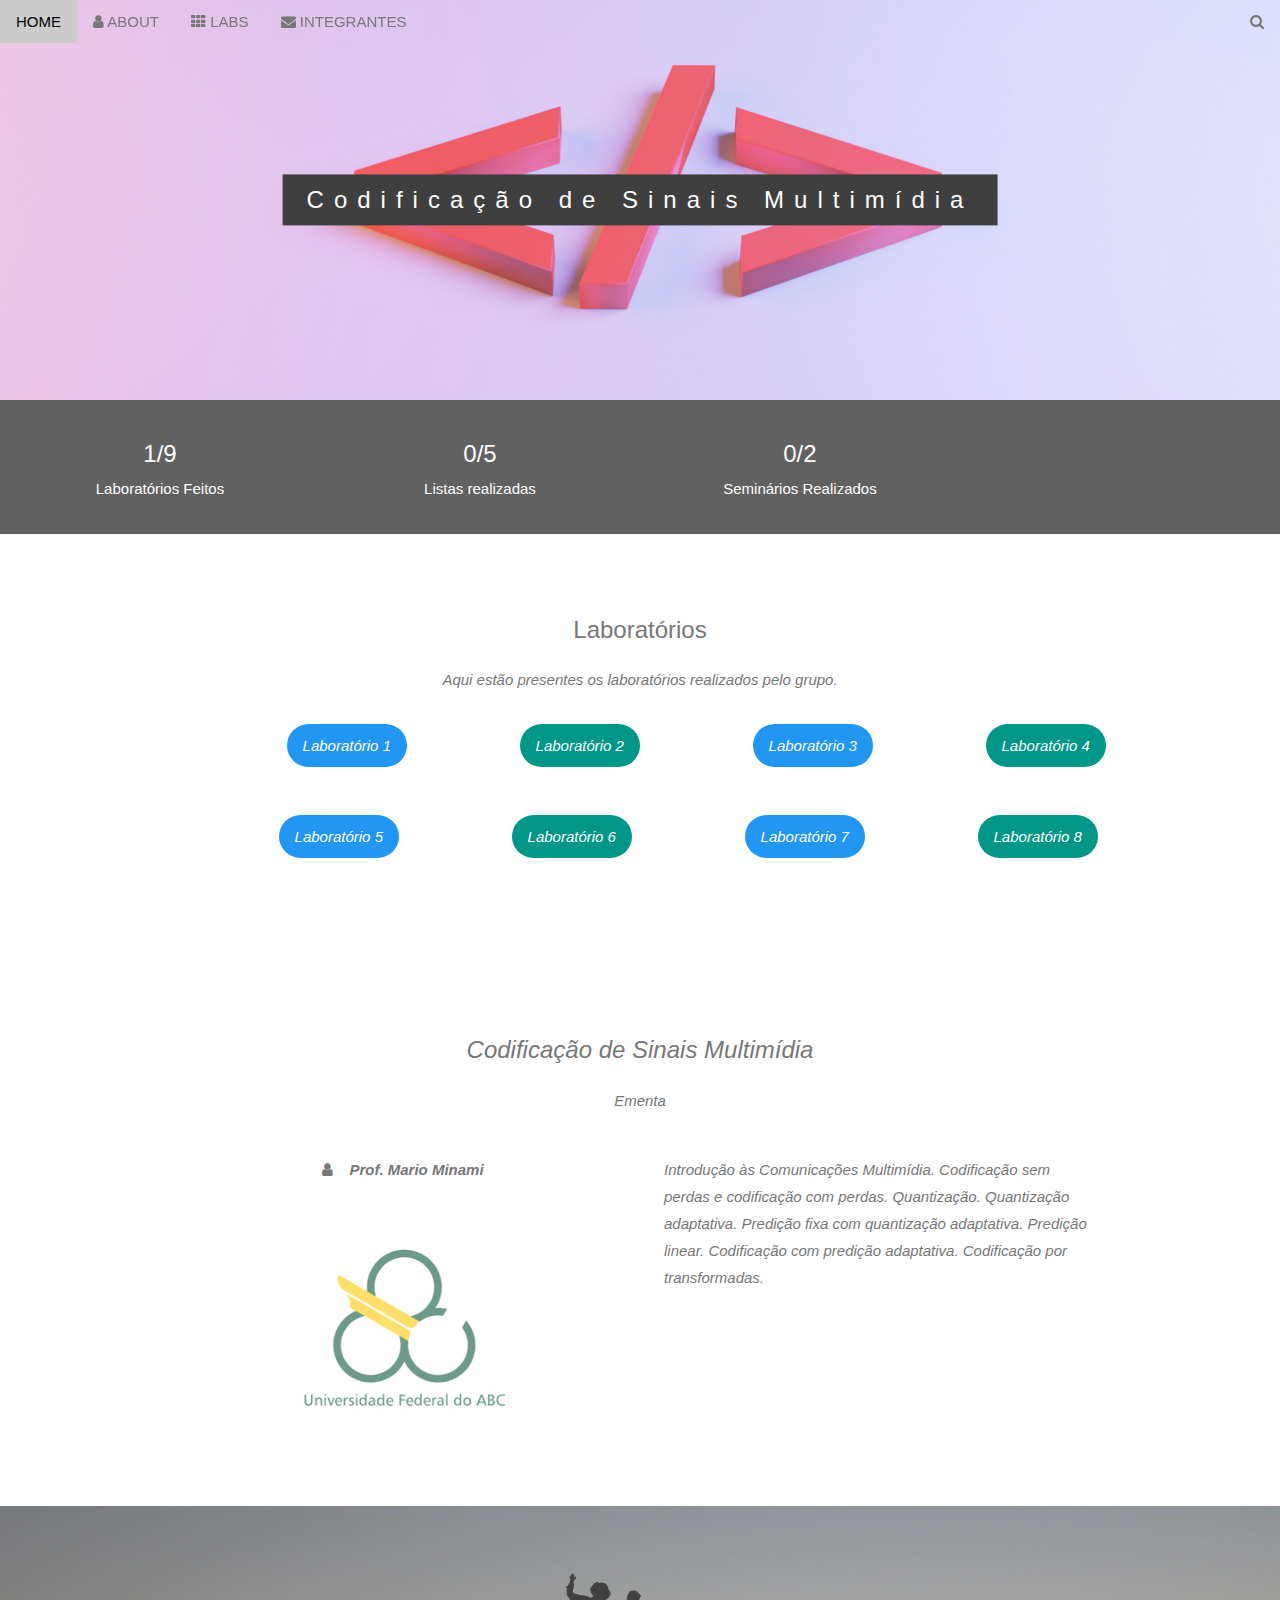
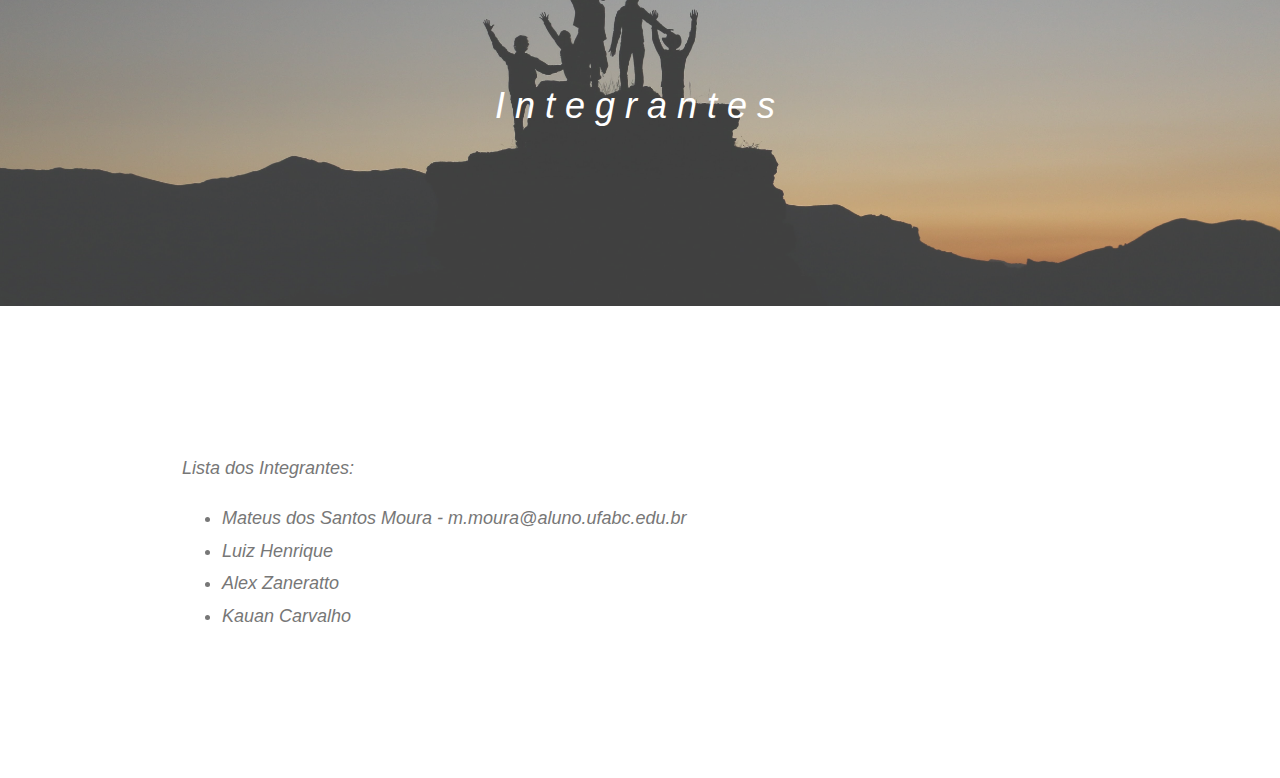
<file: home_page/index.html>
<!DOCTYPE html>
<html>
<title>Homepage</title>
<meta charset="UTF-8">
<meta name="viewport" content="width=device-width, initial-scale=1">
<link rel="stylesheet" href="https://www.w3schools.com/w3css/4/w3.css">
<link rel="stylesheet" href="https://fonts.googleapis.com/css?family=Lato">
<link rel="stylesheet" href="https://cdnjs.cloudflare.com/ajax/libs/font-awesome/4.7.0/css/font-awesome.min.css">
<link rel="stylesheet" href="styles.css">

<body>

    <!-- Navbar (sit on top) -->
    <div class="w3-top">
        <div class="w3-bar" id="myNavbar">
            <a class="w3-bar-item w3-button w3-hover-black w3-hide-medium w3-hide-large w3-right"
                href="javascript:void(0);" onclick="toggleFunction()" title="Toggle Navigation Menu">
                <i class="fa fa-bars"></i>
            </a>
            <a href="#home" class="w3-bar-item w3-button">HOME</a>
            <a href="#about" class="w3-bar-item w3-button w3-hide-small"><i class="fa fa-user"></i> ABOUT</a>
            <a href="#portfolio" class="w3-bar-item w3-button w3-hide-small"><i class="fa fa-th"></i> LABS</a>
            <a href="#contact" class="w3-bar-item w3-button w3-hide-small"><i class="fa fa-envelope"></i> INTEGRANTES</a>
            <a href="#" class="w3-bar-item w3-button w3-hide-small w3-right w3-hover-red">
                <i class="fa fa-search"></i>
            </a>
        </div>

        <!-- Navbar on small screens -->
        <div id="navDemo" class="w3-bar-block w3-white w3-hide w3-hide-large w3-hide-medium">
            <a href="#about" class="w3-bar-item w3-button" onclick="toggleFunction()">ABOUT</a>
            <a href="#portfolio" class="w3-bar-item w3-button" onclick="toggleFunction()">PORTFOLIO</a>
            <a href="#contact" class="w3-bar-item w3-button" onclick="toggleFunction()">CONTACT</a>
            <a href="#" class="w3-bar-item w3-button">SEARCH</a>
        </div>
    </div>

    <!-- First Parallax Image with Logo Text -->
    <div class="bgimg-1 w3-display-container w3-opacity-min" id="home">
        <div class="w3-display-middle" style="white-space:nowrap;">
            <span class="w3-center w3-padding-large w3-black w3-xlarge w3-wide w3-animate-opacity">Codificação<span class="w3-hide-small"> de Sinais</span> Multimídia</span>
        </div>
    </div>

    <!-- Container (About Section) -->
    
    <div class="w3-row w3-center w3-dark-grey w3-padding-16">
        <div class="w3-quarter w3-section">
            <span class="w3-xlarge">1/9</span><br>
            Laboratórios Feitos
        </div>
        <div class="w3-quarter w3-section">
            <span class="w3-xlarge">0/5</span><br>
            Listas realizadas
        </div>
        <div class="w3-quarter w3-section">
            <span class="w3-xlarge">0/2</span><br>
            Seminários Realizados
        </div>
        <!-- <div class="w3-quarter w3-section">
            <span class="w3-xlarge">150+</span><br>
            Meetings
        </div> -->
    </div>

    <!-- Container (Portfolio Section) -->
    <div class="w3-content w3-container w3-padding-64" id="portfolio">
        <h3 class="w3-center">Laboratórios</h3>
        <p class="w3-center"><em>Aqui estão presentes os laboratórios realizados pelo grupo.<br>

        <!-- Responsive Grid. Four columns on tablets, laptops and desktops. Will stack on mobile devices/small screens (100% width) -->
        <div class="w3-row-padding w3-center">
            <div class="w3-col m3">
                <a href="https://mouram4.github.io/condificacao_sinais_multimidia/lab1/lab1_MateusMoura.html" class="w3-button w3-round-xxlarge w3-blue w3-right w3-section">Laboratório 1</a>
            </div>

            <div class="w3-col m3">
                <a href="" class="w3-button w3-round-xxlarge w3-teal w3-right w3-section">Laboratório 2</a>
            </div>

            <div class="w3-col m3">
                <a href="" class="w3-button w3-round-xxlarge w3-blue w3-right w3-section">Laboratório 3</a>
            </div>

            <div class="w3-col m3">
                <a href="" class="w3-button w3-round-xxlarge w3-teal w3-right w3-section">Laboratório 4</a>
            </div>
        </div>

        <div class="w3-row-padding w3-center w3-section">
            <div class="w3-col m3">
                <a href="" class="w3-button w3-round-xxlarge w3-blue w3-right w3-section">Laboratório 5</a>
            </div>

            <div class="w3-col m3">
                <a href="" class="w3-button w3-round-xxlarge w3-teal w3-right w3-section">Laboratório 6</a>
            </div>

            <div class="w3-col m3">
                <a href="" class="w3-button w3-round-xxlarge w3-blue w3-right w3-section">Laboratório 7</a>
            </div>

            <div class="w3-col m3">
                <a href="" class="w3-button w3-round-xxlarge w3-teal w3-right w3-section">Laboratório 8</a>
            </div>
            <!-- <button class="w3-button w3-padding-large w3-light-grey" style="margin-top:64px">LOAD MORE</button> -->
        </div>
    </div>

<!-- Container (About Section) -->
<div class="w3-content w3-container w3-padding-64" id="about">
    <h3 class="w3-center">Codificação de Sinais Multimídia</h3>
    <p class="w3-center"><em>Ementa</em></p>

    <div class="w3-row">
      <div class="w3-col m6 w3-center w3-padding-large">
        <p><b><i class="fa fa-user w3-margin-right"></i>Prof. Mario Minami</b></p><br>
        <img src="Logo_UFABC.jpg" class="w3-round w3-image w3-opacity w3-hover-opacity-off" alt="Photo of Me" width="250" height="250">
      </div>
  
      <!-- Hide this text on small devices -->
      <div class="w3-col m6 w3-hide-small w3-padding-large">
        <p>
            Introdução às Comunicações Multimídia. Codificação sem perdas e codificação com perdas.
            Quantização. Quantização adaptativa. Predição fixa com quantização adaptativa. Predição linear.
            Codificação com predição adaptativa. Codificação por transformadas.
        </p>
      </div>
    </div>

  </div>

    <!-- Modal for full size images on click-->
    <div id="modal01" class="w3-modal w3-black" onclick="this.style.display='none'">
        <span class="w3-button w3-large w3-black w3-display-topright" title="Close Modal Image"><i
                class="fa fa-remove"></i></span>
        <div class="w3-modal-content w3-animate-zoom w3-center w3-transparent w3-padding-64">
            <img id="img01" class="w3-image">
            <p id="caption" class="w3-opacity w3-large"></p>
        </div>
    </div>

    <!-- Third Parallax Image with Portfolio Text -->
    <div class="bgimg-3 w3-display-container w3-opacity-min">
        <div class="w3-display-middle">
            <span class="w3-xxlarge w3-text-white w3-wide">Integrantes</span>
        </div>
    </div>

    <!-- Container (Contact Section) -->
    <div class="w3-content w3-container w3-padding-64" id="contact">
        <!-- <h3 class="w3-center">Integrantes</h3> -->
        <!-- <p class="w3-center"><em>I'd love your feedback!</em></p> -->

        <div class="w3-row w3-padding-32 w3-section">
            <div class="w3-col m8 w3-panel">
                <div class="w3-large w3-margin-bottom">
                    <p>Lista dos Integrantes:</p>
                    <ul>
                      <li>Mateus dos Santos Moura - m.moura@aluno.ufabc.edu.br</li>
                      <li>Luiz Henrique</li>
                      <li>Alex Zaneratto</li>
                      <li>Kauan Carvalho</li>
                    </ul>
                </div>
            </div>
        </div>
    </div>

    <!-- Footer
    <footer class="w3-center w3-black w3-padding-64 w3-opacity w3-hover-opacity-off">
        <a href="#home" class="w3-button w3-light-grey"><i class="fa fa-arrow-up w3-margin-right"></i>To the top</a>
        <div class="w3-xlarge w3-section">
            <i class="fa fa-facebook-official w3-hover-opacity"></i>
            <i class="fa fa-instagram w3-hover-opacity"></i>
            <i class="fa fa-snapchat w3-hover-opacity"></i>
            <i class="fa fa-pinterest-p w3-hover-opacity"></i>
            <i class="fa fa-twitter w3-hover-opacity"></i>
            <i class="fa fa-linkedin w3-hover-opacity"></i>
        </div>
        <p>Powered by <a href="https://www.w3schools.com/w3css/default.asp" title="W3.CSS" target="_blank"
                class="w3-hover-text-green">w3.css</a></p>
    </footer> -->

    <script>
        // Modal Image Gallery
        function onClick(element) {
            document.getElementById("img01").src = element.src;
            document.getElementById("modal01").style.display = "block";
            var captionText = document.getElementById("caption");
            captionText.innerHTML = element.alt;
        }

        // Change style of navbar on scroll
        window.onscroll = function () { myFunction() };
        function myFunction() {
            var navbar = document.getElementById("myNavbar");
            if (document.body.scrollTop > 100 || document.documentElement.scrollTop > 100) {
                navbar.className = "w3-bar" + " w3-card" + " w3-animate-top" + " w3-white";
            } else {
                navbar.className = navbar.className.replace(" w3-card w3-animate-top w3-white", "");
            }
        }

        // Used to toggle the menu on small screens when clicking on the menu button
        function toggleFunction() {
            var x = document.getElementById("navDemo");
            if (x.className.indexOf("w3-show") == -1) {
                x.className += " w3-show";
            } else {
                x.className = x.className.replace(" w3-show", "");
            }
        }
    </script>

</body>

</html>
</file>
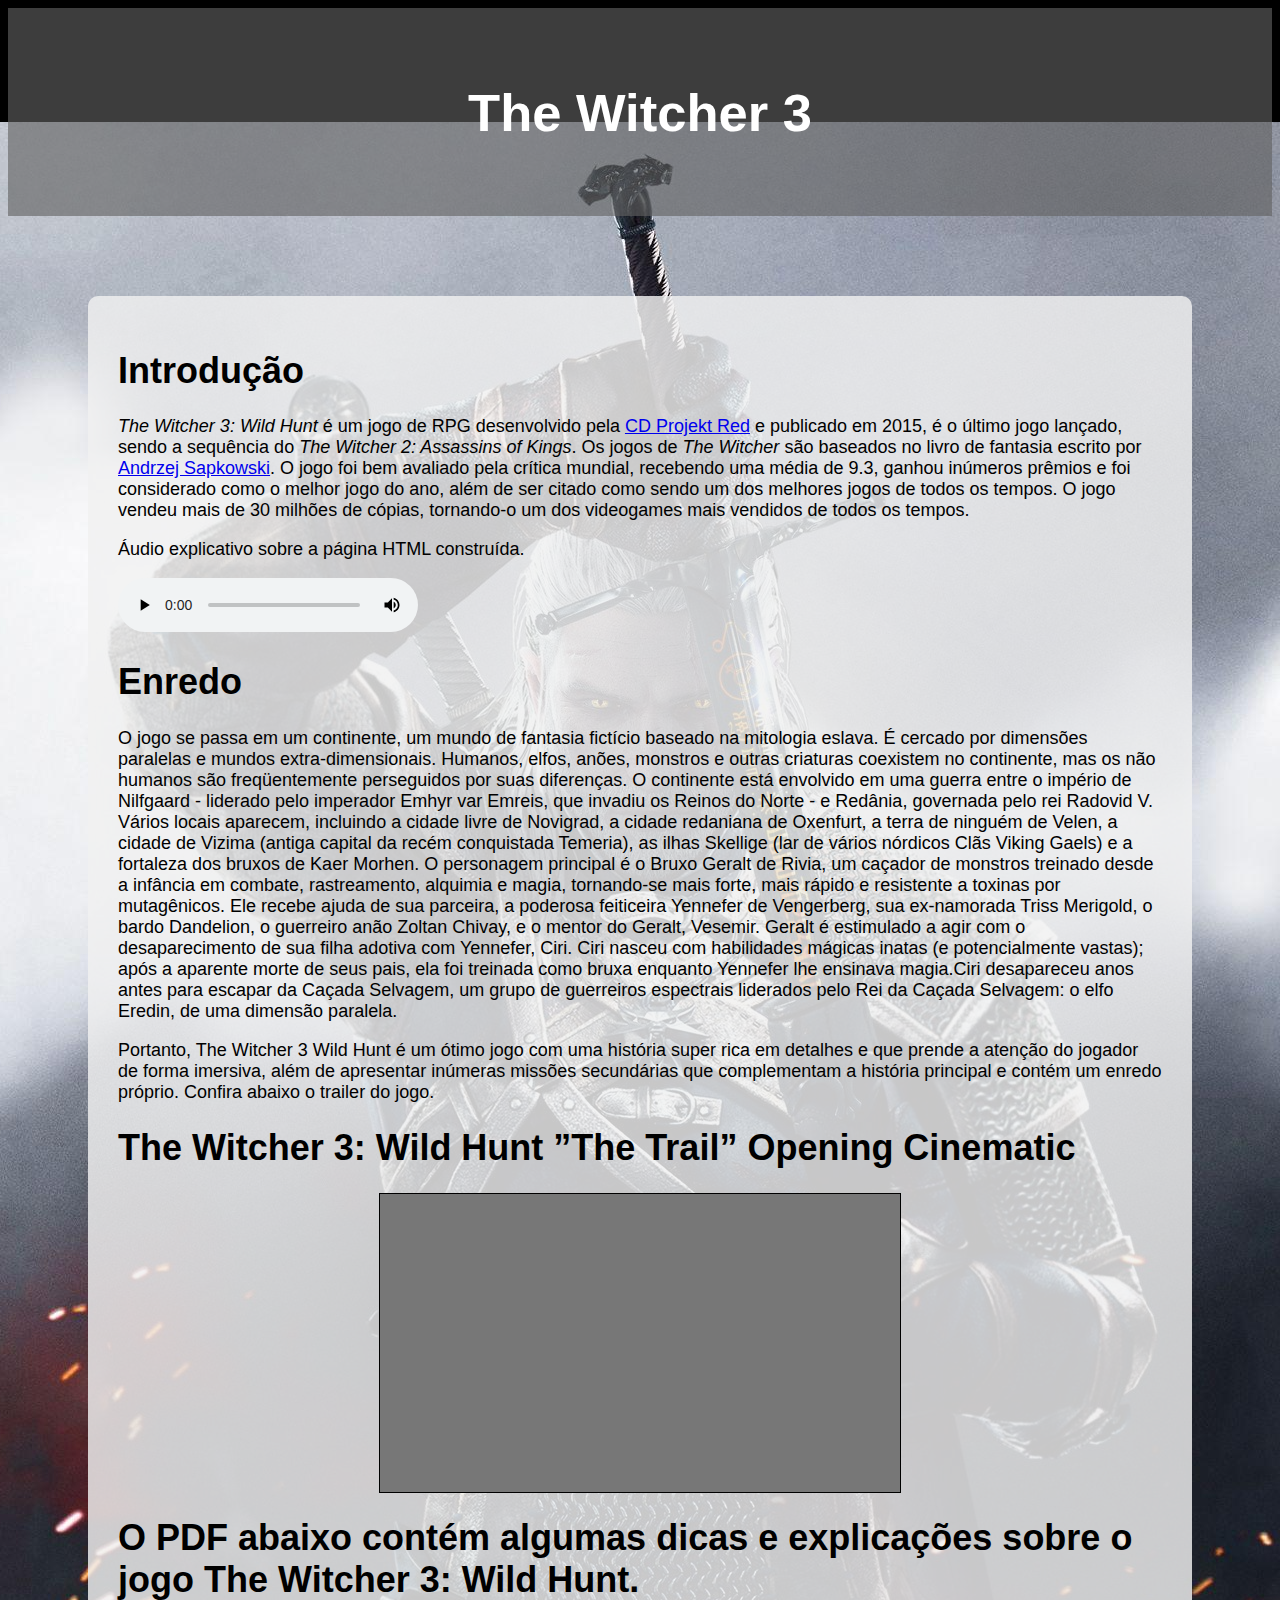
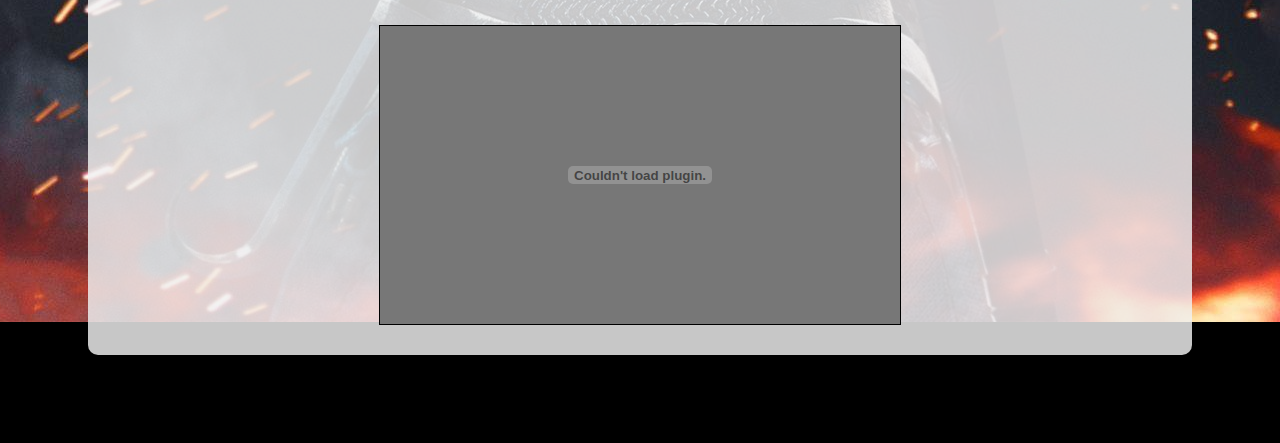
<file: lab1_MateusMoura.html>
<!DOCTYPE html>
<html lang="en">

<head>
    <title>Lab 1</title>
    <meta charset="utf-8">
    <meta name="viewport" content="width=device-width, initial-scale=1">
    <link rel="stylesheet" href="styles.css">

</head>

<body>

    <header>
        <h2>The Witcher 3</h2>
    </header>

    <section>
        <article>
            <h1>Introdução</h1>
            <p>
                <i>The Witcher 3: Wild Hunt</i> é um jogo de RPG desenvolvido pela <a href="https://en.cdprojektred.com/">CD Projekt Red</a> e publicado em 2015, é o último jogo lançado, sendo a sequência do <i>The Witcher 2: Assassins of Kings</i>. Os jogos de <i>The Witcher</i> são baseados no livro de fantasia escrito por <a href="https://en.wikipedia.org/wiki/Andrzej_Sapkowski">Andrzej Sapkowski</a>. O jogo foi bem avaliado pela crítica mundial, recebendo uma média de 9.3, ganhou inúmeros prêmios e foi considerado como o melhor jogo do ano, além de ser citado como sendo um dos melhores jogos de todos os tempos. O jogo vendeu mais de 30 milhões de cópias, tornando-o um dos videogames mais vendidos de todos os tempos.

            </p>

            <p>
                Áudio explicativo sobre a página HTML construída.
            </p>
            <audio controls>
                <source src="lab1_audio.ogg" type="audio/ogg">
                <source src="lab1_audio.mp3" type="audio/mpeg">
              Your browser does not support the audio element.
            </audio>

            <h1>Enredo</h1>
            <p>
                O jogo se passa em um continente, um mundo de fantasia fictício baseado na mitologia eslava. É cercado por dimensões paralelas e mundos extra-dimensionais. Humanos, elfos, anões, monstros e outras criaturas coexistem no continente, mas os não humanos são freqüentemente perseguidos por suas diferenças. O continente está envolvido em uma guerra entre o império de Nilfgaard - liderado pelo imperador Emhyr var Emreis, que invadiu os Reinos do Norte - e Redânia, governada pelo rei Radovid V. Vários locais aparecem, incluindo a cidade livre de Novigrad, a cidade redaniana de Oxenfurt, a terra de ninguém de Velen, a cidade de Vizima (antiga capital da recém conquistada Temeria), as ilhas Skellige (lar de vários nórdicos Clãs Viking Gaels) e a fortaleza dos bruxos de Kaer Morhen.

                O personagem principal é o Bruxo Geralt de Rivia, um caçador de monstros treinado desde a infância em combate, rastreamento, alquimia e magia, tornando-se mais forte, mais rápido e resistente a toxinas por mutagênicos. Ele recebe ajuda de sua parceira, a poderosa feiticeira Yennefer de Vengerberg, sua ex-namorada Triss Merigold, o bardo Dandelion, o guerreiro anão Zoltan Chivay, e o mentor do Geralt, Vesemir. Geralt é estimulado a agir com o desaparecimento de sua filha adotiva com Yennefer, Ciri. Ciri nasceu com habilidades mágicas inatas (e potencialmente vastas); após a aparente morte de seus pais, ela foi treinada como bruxa enquanto Yennefer lhe ensinava magia.Ciri desapareceu anos antes para escapar da Caçada Selvagem, um grupo de guerreiros espectrais liderados pelo Rei da Caçada Selvagem: o elfo Eredin, de uma dimensão paralela.
                
                <p>
                Portanto, The Witcher 3 Wild Hunt é um ótimo jogo com uma história super rica em detalhes e que prende a atenção do jogador de forma imersiva, além de apresentar inúmeras missões secundárias que complementam a história principal e contém um enredo próprio. Confira abaixo o trailer do jogo.
                </p>
            </p>

            <h1>The Witcher 3: Wild Hunt ”The Trail” Opening Cinematic
            </h1>

            <p>
                <iframe 
                src="https://www.youtube.com/embed/FcogCjLymeI" allow="fullscreen;">
                </iframe>
            </p>
            
            <h1>
                O PDF abaixo contém algumas dicas e explicações sobre o jogo The Witcher 3: Wild Hunt.
            </h1>
            <object data="witcher3_guide.pdf" width="300" height="200"></object>
        
            
        </article>
    </section>

    <!-- <footer>
        <p>Footer</p>
    </footer> -->

</body>

</html>
</file>
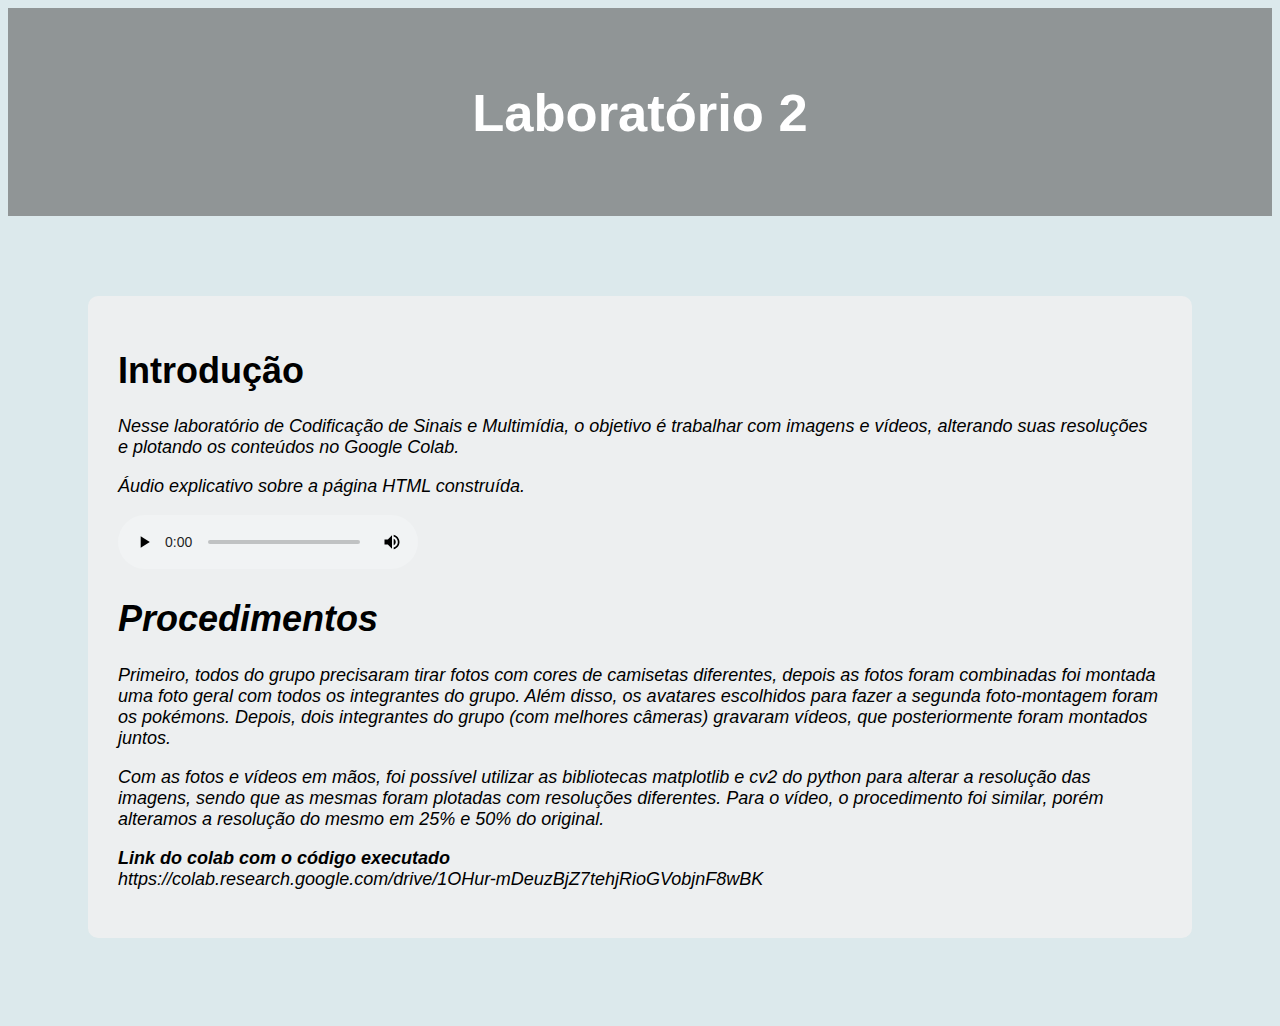
<file: lab_2_mateus_moura/lab2_MateusMoura.html>
<!DOCTYPE html>
<html lang="en">

<head>
    <title>Lab 2</title>
    <meta charset="utf-8">
    <meta name="viewport" content="width=device-width, initial-scale=1">
    <link rel="stylesheet" href="styles.css">

</head>

<body>

    <header>
        <h2>Laboratório 2</h2>
    </header>

    <section>
        <article>
            <h1>Introdução</h1>
            <p>
                <i>Nesse laboratório de Codificação de Sinais e Multimídia, o objetivo é trabalhar com imagens e vídeos, alterando suas resoluções e plotando os conteúdos no Google Colab.

            </p>

            <p>
                Áudio explicativo sobre a página HTML construída.
            </p>
            <audio controls>
                <source src="lab2_descricao.ogg" type="audio/ogg">
                <source src="lab2_descricao.mp3" type="audio/mpeg">
              Your browser does not support the audio element.
            </audio>

            <h1>Procedimentos</h1>
            <p>
                Primeiro, todos do grupo precisaram tirar fotos com cores de camisetas diferentes, depois as fotos foram combinadas foi montada uma foto geral com todos os integrantes do grupo. Além disso, os avatares escolhidos para fazer a segunda foto-montagem foram os pokémons.

                Depois, dois integrantes do grupo (com melhores câmeras) gravaram vídeos, que posteriormente foram montados juntos.
                
                <p>
                    Com as fotos e vídeos em mãos, foi possível utilizar as bibliotecas matplotlib e cv2 do python para alterar a resolução das imagens, sendo que as mesmas foram plotadas com resoluções diferentes.

                    Para o vídeo, o procedimento foi similar, porém alteramos a resolução do mesmo em 25% e 50% do original.
                </p>

                <p>
                    <b>Link do colab com o código executado </b>
                    <br>
                    <a>https://colab.research.google.com/drive/1OHur-mDeuzBjZ7tehjRioGVobjnF8wBK</a>
                    </br>
                </p>
            </p>
        
            
        </article>
    </section>

    <!-- <footer>
        <p>Footer</p>
    </footer> -->

</body>

</html>
</file>
<file: home_page/styles.css>
<style>
    body,
    h1,
    h2,
    h3,
    h4,
    h5,
    h6 {
        font-family: "Lato", sans-serif;
    }

    body,
    html {
        height: 100%;
        color: #777;
        line-height: 1.8;
    }

    /* Create a Parallax Effect */
    .bgimg-1,
    .bgimg-2,
    .bgimg-3 {
        background-attachment: fixed;
        background-position: center;
        background-repeat: no-repeat;
        background-size: cover;
    }

    /* First image (Logo. Full height) */
    .bgimg-1 {
        background-image: url('jackson-so-_t-l5FFH8VA-unsplash.jpg');
        min-height: 100%;
    }

    /* Second image (Portfolio) */
    .bgimg-2 {
        background-image: url("/w3images/parallax2.jpg");
        min-height: 400px;
    }

    /* Third image (Contact) */
    .bgimg-3 {
        background-image: url("natalie-pedigo-wJK9eTiEZHY-unsplash.jpg");
        min-height: 400px;
    }

    .w3-wide {
        letter-spacing: 10px;
    }

    .w3-hover-opacity {
        cursor: pointer;
    }

    /* Turn off parallax scrolling for tablets and phones */
    @media only screen and (max-device-width: 1600px) {

        .bgimg-1,
        .bgimg-2,
        .bgimg-3 {
            background-attachment: scroll;
            min-height: 400px;
        }
    }
</style>
</file>
<file: styles.css>
* {
  box-sizing: border-box;
}

body {
  font-family: Arial, Helvetica, sans-serif;
  font-size: 18px;
  background-image: url("witcher_wallpaper.jpg");
  background-repeat: no-repeat;
  background-position: center;
  background-size: relative;
  background-color: black;
  background-attachment: scroll;
}

/* Style the header */
header {
  background-color: rgba(98, 98, 98, 0.623);
  padding: 30px;
  text-align: center;
  font-size: 35px;
  color: white;
}

article {
  float: left;
  padding: 30px;
  margin: 80px;
  width: relative;
  background-color: #f1f1f1d3;
  height: relative; /*only for demonstration, should be removed*/
  border-radius: 10px;

}

/* Clear floats after the columns */
section::after {
  content: "";
  display: table;
  clear: both;

}

/* Style the footer */
footer {
  background-color: #777;
  padding: 10px;
  text-align: center;
  color: white;
}

iframe{
  width: 50%;
  height: 300px;
  margin: 0 auto;
  background-color: #777;
  border:1px solid black;
  display: block;
}

object{
  width: 50%;
  height: 300px;
  margin: 0 auto;
  background-color: #777;
  border:1px solid black;
  display: block;
}

/* Responsive layout - makes the two columns/boxes stack on top of each other instead of next to each other, on small screens */
@media (max-width: 600px) {
  nav, article {
    width: 100%;
    height: auto;
  }
}
</file>
<file: lab_2_mateus_moura/styles.css>
* {
  box-sizing: border-box;
}

body {
  font-family: Arial, Helvetica, sans-serif;
  font-size: 18px;
  /* background-image: url("witcher_wallpaper.jpg"); */
  background-repeat: no-repeat;
  background-position: center;
  background-size: relative;
  background-color: rgba(165, 198, 206, 0.384);
  background-attachment: scroll;
}

/* Style the header */
header {
  background-color: rgba(98, 98, 98, 0.623);
  padding: 30px;
  text-align: center;
  font-size: 35px;
  color: white;
}

article {
  float: left;
  padding: 30px;
  margin: 80px;
  width: relative;
  background-color: #f1f1f1d3;
  height: relative; /*only for demonstration, should be removed*/
  border-radius: 10px;

}

/* Clear floats after the columns */
section::after {
  content: "";
  display: table;
  clear: both;

}

/* Style the footer */
footer {
  background-color: #777;
  padding: 10px;
  text-align: center;
  color: white;
}

iframe{
  width: 50%;
  height: 300px;
  margin: 0 auto;
  background-color: #777;
  border:1px solid black;
  display: block;
}

object{
  width: 50%;
  height: 300px;
  margin: 0 auto;
  background-color: #777;
  border:1px solid black;
  display: block;
}

/* Responsive layout - makes the two columns/boxes stack on top of each other instead of next to each other, on small screens */
@media (max-width: 600px) {
  nav, article {
    width: 100%;
    height: auto;
  }
}
</file>
